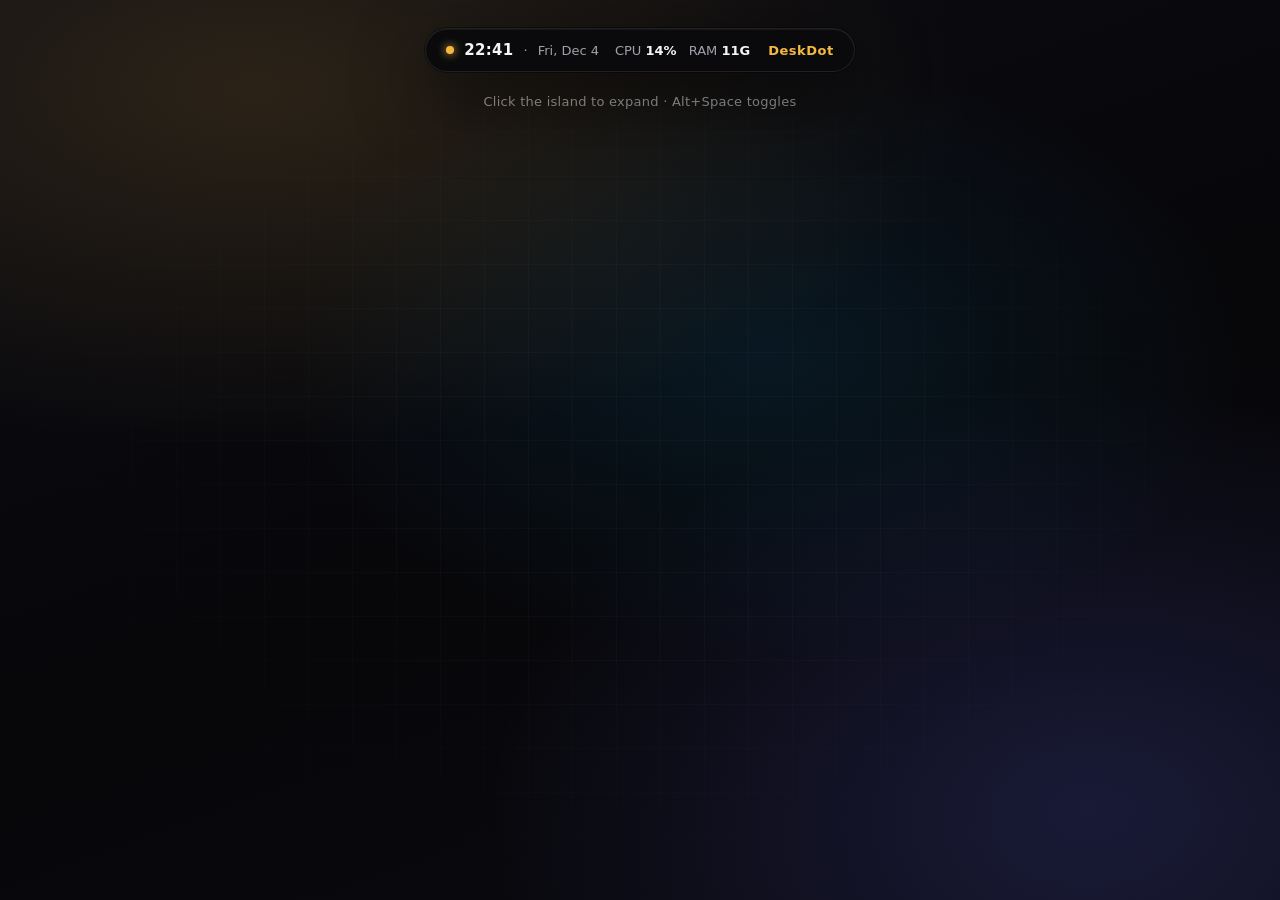
<file: index.html>
<!DOCTYPE html>
<html lang="en">
<head>
  <meta charset="UTF-8" />
  <meta name="viewport" content="width=device-width, initial-scale=1.0" />
  <title>DeskDot — Windows Dynamic Island · D.R.M.Y</title>
  <meta name="description" content="DeskDot is a modern Dynamic Island-inspired productivity overlay for Windows 10 and Windows 11. Designed & Developed by D.R.M.Y. ✨" />
  <link rel="stylesheet" href="css/style.css" />
</head>
<body>
  <!-- Simulated Windows desktop -->
  <div class="desktop" id="desktop">
    <div class="wallpaper"></div>

    <!-- Dynamic Island -->
    <div class="island" id="island" role="dialog" aria-label="DeskDot Dynamic Island">
      <!-- Collapsed pill -->
      <div class="island-collapsed" id="collapsedView">
        <span class="dot-live" aria-hidden="true"></span>
        <span class="collapsed-time" id="collapsedTime">07:56</span>
        <span class="collapsed-sep">·</span>
        <span class="collapsed-date" id="collapsedDate">Wed, Nov 25</span>
        <span class="collapsed-stats">
          <span class="mini-stat">CPU <strong id="miniCpu">14%</strong></span>
          <span class="mini-stat">RAM <strong id="miniRam">11G</strong></span>
        </span>
        <span class="collapsed-brand">DeskDot</span>
      </div>

      <!-- Expanded island -->
      <div class="island-expanded" id="expandedView" hidden>
        <div class="expanded-grid">
          <!-- Left: greeting + clock + next -->
          <section class="panel panel-left">
            <p class="greeting" id="greeting">Have a wonderful day! ✨</p>
            <div class="clock-row">
              <span class="clock" id="clock">07:56</span>
              <span class="date" id="dateLine">Wed, Nov 25</span>
            </div>
            <div class="next-event">
              <span class="next-label">Next · 14:00</span>
              <span class="next-title">Test sleep/resume &amp; hotkey re-registration</span>
            </div>
            <div class="quick-actions" aria-label="Quick actions">
              <button class="qa" type="button" data-action="DeskDot">DeskDot</button>
              <button class="qa" type="button" data-action="Setup">Setup</button>
              <button class="qa" type="button" data-action="Settings">Settings</button>
              <button class="qa qa-mono" type="button" data-action="DeskDot.sln">DeskDot.sln</button>
            </div>
          </section>

          <!-- Right: media + focus + system -->
          <section class="panel panel-right">
            <div class="media">
              <img class="album-art" src="images/album-art.jpg" alt="Amber Stillness album art" />
              <div class="media-info">
                <p class="track-title">Amber Stillness</p>
                <p class="track-artist">Ólafur &amp; Kiasmos</p>
                <div class="progress" aria-hidden="true">
                  <div class="progress-fill" id="progressFill"></div>
                </div>
                <div class="media-controls">
                  <button class="icon-btn" id="prevBtn" type="button" aria-label="Previous track">⏮</button>
                  <button class="icon-btn icon-btn-main" id="playBtn" type="button" aria-label="Play or pause">⏸</button>
                  <button class="icon-btn" id="nextBtn" type="button" aria-label="Next track">⏭</button>
                </div>
              </div>
            </div>

            <div class="stats-row">
              <div class="focus-card">
                <span class="focus-label">Focus</span>
                <span class="focus-time" id="focusTime">25:00</span>
                <div class="focus-actions">
                  <button class="mini-btn" id="focusToggle" type="button">Start</button>
                  <button class="mini-btn mini-btn-ghost" id="focusReset" type="button">Reset</button>
                </div>
              </div>
              <div class="sys-card">
                <div class="sys-row"><span>CPU</span><strong id="cpuVal">14%</strong></div>
                <div class="sys-bar"><div class="sys-fill" id="cpuBar"></div></div>
                <div class="sys-row"><span>RAM</span><strong id="ramVal">11G</strong></div>
                <div class="sys-bar"><div class="sys-fill" id="ramBar"></div></div>
              </div>
            </div>
          </section>
        </div>

        <footer class="island-footer">
          <span>Click desktop or press <kbd>Esc</kbd> to collapse · <kbd>Alt</kbd>+<kbd>Space</kbd> toggles</span>
          <span class="footer-brand">DeskDot · D.R.M.Y ✨</span>
        </footer>
      </div>
    </div>

    <!-- Desktop hint -->
    <p class="desktop-hint">Click the island to expand · Alt+Space toggles</p>
  </div>

  <script src="js/app.js"></script>
</body>
</html>
</file>
<file: css/style.css>
:root {
  --island-bg: #0a0a0c;
  --island-border: rgba(255, 255, 255, 0.09);
  --text: #f5f5f7;
  --text-dim: #a1a1aa;
  --accent: #f5b942;
  --accent-soft: rgba(245, 185, 66, 0.16);
  --radius: 28px;
}

* { box-sizing: border-box; }

html, body {
  margin: 0;
  height: 100%;
  font-family: "Segoe UI", system-ui, -apple-system, Roboto, sans-serif;
  background: #050507;
  color: var(--text);
}

.desktop {
  position: relative;
  min-height: 100vh;
  overflow: hidden;
  display: flex;
  flex-direction: column;
  align-items: center;
  padding-top: 28px;
}

.wallpaper {
  position: absolute;
  inset: 0;
  background:
    radial-gradient(1200px 600px at 20% 10%, rgba(245, 185, 66, 0.14), transparent 60%),
    radial-gradient(1000px 700px at 85% 90%, rgba(99, 102, 241, 0.18), transparent 60%),
    radial-gradient(800px 500px at 60% 40%, rgba(14, 165, 233, 0.10), transparent 60%),
    linear-gradient(160deg, #0b0b12 0%, #07070a 55%, #0a0a10 100%);
}

.wallpaper::after {
  content: "";
  position: absolute;
  inset: 0;
  background-image:
    linear-gradient(rgba(255,255,255,0.025) 1px, transparent 1px),
    linear-gradient(90deg, rgba(255,255,255,0.025) 1px, transparent 1px);
  background-size: 44px 44px;
  mask-image: radial-gradient(ellipse at center, black 30%, transparent 75%);
}

/* ---------- Island ---------- */
.island {
  position: relative;
  z-index: 2;
  background: var(--island-bg);
  border: 1px solid var(--island-border);
  border-radius: var(--radius);
  box-shadow:
    0 24px 70px rgba(0, 0, 0, 0.65),
    0 0 0 1px rgba(0, 0, 0, 0.4),
    inset 0 1px 0 rgba(255, 255, 255, 0.06);
  cursor: pointer;
  transition: width 0.45s cubic-bezier(0.32, 0.72, 0, 1), border-radius 0.45s ease;
  overflow: hidden;
}

.island.is-expanded { cursor: default; }

.island-collapsed {
  display: flex;
  align-items: center;
  gap: 10px;
  padding: 12px 20px;
  font-size: 13px;
  white-space: nowrap;
  user-select: none;
}

.dot-live {
  width: 8px; height: 8px;
  border-radius: 50%;
  background: var(--accent);
  box-shadow: 0 0 10px var(--accent);
  animation: pulse 2.2s ease-in-out infinite;
}

@keyframes pulse {
  0%, 100% { opacity: 1; transform: scale(1); }
  50% { opacity: 0.55; transform: scale(0.85); }
}

.collapsed-time { font-weight: 700; font-size: 15px; letter-spacing: 0.02em; }
.collapsed-date, .collapsed-sep { color: var(--text-dim); }
.collapsed-stats { display: flex; gap: 12px; margin-left: 6px; color: var(--text-dim); }
.mini-stat strong { color: var(--text); font-weight: 600; }
.collapsed-brand {
  margin-left: 8px;
  font-weight: 700;
  letter-spacing: 0.04em;
  color: var(--accent);
}

/* ---------- Expanded ---------- */
.island-expanded { padding: 22px 24px 14px; }

.expanded-grid {
  display: grid;
  grid-template-columns: 1.15fr 1fr;
  gap: 26px;
  min-width: min(720px, 88vw);
}

.panel-left { display: flex; flex-direction: column; gap: 12px; }

.greeting { margin: 0; font-size: 20px; font-weight: 700; letter-spacing: -0.01em; }

.clock-row { display: flex; align-items: baseline; gap: 12px; }
.clock { font-size: 44px; font-weight: 800; letter-spacing: -0.03em; line-height: 1; font-variant-numeric: tabular-nums; }
.date { color: var(--text-dim); font-size: 14px; font-weight: 600; }

.next-event {
  display: flex;
  flex-direction: column;
  gap: 2px;
  background: rgba(255, 255, 255, 0.05);
  border: 1px solid rgba(255, 255, 255, 0.07);
  border-radius: 14px;
  padding: 10px 12px;
}
.next-label { color: var(--accent); font-size: 12px; font-weight: 700; letter-spacing: 0.06em; text-transform: uppercase; }
.next-title { font-size: 13px; color: var(--text); }

.quick-actions { display: flex; flex-wrap: wrap; gap: 8px; margin-top: 2px; }
.qa {
  appearance: none;
  border: 1px solid rgba(255, 255, 255, 0.12);
  background: rgba(255, 255, 255, 0.06);
  color: var(--text);
  border-radius: 999px;
  padding: 7px 14px;
  font-size: 12.5px;
  font-weight: 600;
  cursor: pointer;
  transition: background 0.2s ease, transform 0.15s ease, border-color 0.2s ease;
}
.qa:hover { background: var(--accent-soft); border-color: rgba(245, 185, 66, 0.4); transform: translateY(-1px); }
.qa:active { transform: translateY(0); }
.qa-mono { font-family: Consolas, "Cascadia Mono", monospace; }

.panel-right { display: flex; flex-direction: column; gap: 14px; }

.media { display: flex; gap: 14px; align-items: center; }
.album-art {
  width: 84px; height: 84px;
  border-radius: 16px;
  object-fit: cover;
  border: 1px solid rgba(255, 255, 255, 0.12);
  box-shadow: 0 10px 26px rgba(0, 0, 0, 0.5);
  flex-shrink: 0;
}
.media-info { flex: 1; min-width: 0; }
.track-title { margin: 0; font-size: 15px; font-weight: 700; }
.track-artist { margin: 2px 0 10px; font-size: 12.5px; color: var(--text-dim); }

.progress {
  height: 5px;
  border-radius: 999px;
  background: rgba(255, 255, 255, 0.12);
  overflow: hidden;
  margin-bottom: 10px;
}
.progress-fill {
  height: 100%;
  width: 32%;
  border-radius: 999px;
  background: linear-gradient(90deg, var(--accent), #ffd97a);
  transition: width 0.5s linear;
}

.media-controls { display: flex; gap: 8px; align-items: center; }
.icon-btn {
  appearance: none;
  border: 1px solid rgba(255, 255, 255, 0.12);
  background: rgba(255, 255, 255, 0.06);
  color: var(--text);
  width: 34px; height: 34px;
  border-radius: 50%;
  font-size: 14px;
  cursor: pointer;
  display: inline-flex; align-items: center; justify-content: center;
  transition: background 0.2s ease, transform 0.15s ease;
}
.icon-btn:hover { background: rgba(255, 255, 255, 0.14); }
.icon-btn:active { transform: scale(0.94); }
.icon-btn-main { background: var(--accent); border-color: var(--accent); color: #1a1206; font-weight: 700; }
.icon-btn-main:hover { background: #ffc95e; }

.stats-row { display: grid; grid-template-columns: 1fr 1fr; gap: 12px; }

.focus-card, .sys-card {
  background: rgba(255, 255, 255, 0.05);
  border: 1px solid rgba(255, 255, 255, 0.07);
  border-radius: 16px;
  padding: 12px 14px;
}

.focus-label { font-size: 11px; font-weight: 700; letter-spacing: 0.08em; text-transform: uppercase; color: var(--text-dim); }
.focus-time { display: block; font-size: 30px; font-weight: 800; letter-spacing: -0.02em; font-variant-numeric: tabular-nums; margin: 2px 0 8px; }
.focus-actions { display: flex; gap: 6px; }

.mini-btn {
  appearance: none;
  border: 1px solid rgba(245, 185, 66, 0.45);
  background: var(--accent-soft);
  color: var(--accent);
  border-radius: 999px;
  padding: 5px 12px;
  font-size: 12px;
  font-weight: 700;
  cursor: pointer;
  transition: background 0.2s ease;
}
.mini-btn:hover { background: rgba(245, 185, 66, 0.28); }
.mini-btn-ghost {
  border-color: rgba(255, 255, 255, 0.14);
  background: transparent;
  color: var(--text-dim);
}
.mini-btn-ghost:hover { background: rgba(255, 255, 255, 0.08); color: var(--text); }

.sys-row { display: flex; justify-content: space-between; font-size: 12px; color: var(--text-dim); margin-top: 6px; }
.sys-row:first-child { margin-top: 0; }
.sys-row strong { color: var(--text); font-variant-numeric: tabular-nums; }
.sys-bar { height: 5px; border-radius: 999px; background: rgba(255, 255, 255, 0.1); overflow: hidden; margin-top: 4px; }
.sys-fill { height: 100%; width: 14%; border-radius: 999px; background: linear-gradient(90deg, #38bdf8, #818cf8); transition: width 0.8s ease; }
.sys-fill.ram { background: linear-gradient(90deg, #34d399, #a3e635); }

.island-footer {
  display: flex;
  justify-content: space-between;
  gap: 16px;
  margin-top: 16px;
  padding-top: 12px;
  border-top: 1px solid rgba(255, 255, 255, 0.07);
  font-size: 11.5px;
  color: var(--text-dim);
}
.island-footer kbd {
  font-family: Consolas, monospace;
  background: rgba(255, 255, 255, 0.1);
  border: 1px solid rgba(255, 255, 255, 0.14);
  border-bottom-width: 2px;
  border-radius: 5px;
  padding: 1px 5px;
  font-size: 10.5px;
  color: var(--text);
}
.footer-brand { color: var(--accent); font-weight: 700; }

.desktop-hint {
  position: relative;
  z-index: 2;
  margin-top: 22px;
  color: rgba(255, 255, 255, 0.45);
  font-size: 13px;
  letter-spacing: 0.02em;
}

@media (max-width: 720px) {
  .expanded-grid { grid-template-columns: 1fr; min-width: 0; }
  .island-expanded { padding: 18px; }
  .clock { font-size: 36px; }
  .island-footer { flex-direction: column; gap: 4px; }
}
</file>
